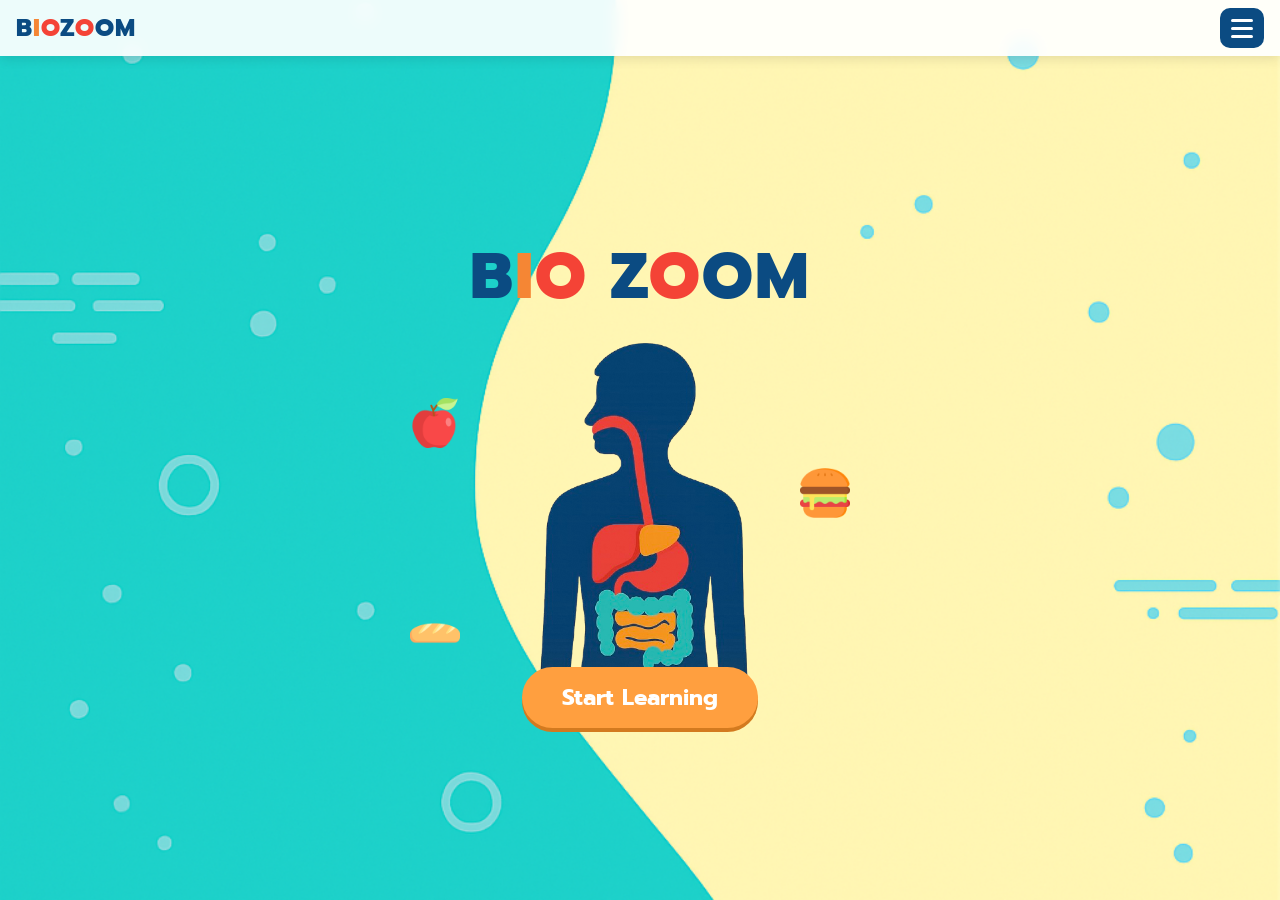
<file: index.html>
<!DOCTYPE html>
<html lang="th">
<head>
  <meta charset="UTF-8">
  <meta name="viewport" content="width=device-width, initial-scale=1.0">
  <title>BIOZOOM</title>
  <link href="https://fonts.googleapis.com/css2?family=Prompt:wght@400;600;800&display=swap" rel="stylesheet">
  <link rel="stylesheet" href="css/style.css">
</head>
<body>
  <div class="container">
    <header>
      <h1><span>B</span><span>I</span><span>O</span> <span>Z</span><span>O</span><span>O</span><span>M</span></h1>
    </header>

    <img src="assets/apple.png" alt="Apple" class="icon apple">
    <img src="assets/bread.png" alt="Bread" class="icon bread">
    <img src="assets/hamburger.png" alt="burger" class="icon burger">

    <main>
      <img src="assets/khon.png" alt="Digestive System Illustration" class="human">
      <button class="start-btn" onclick="location.href='pizza.html'">Start Learning</button>
    </main>
  </div>

<script src="js/nav.js"></script>
</body>
</html>
</file>
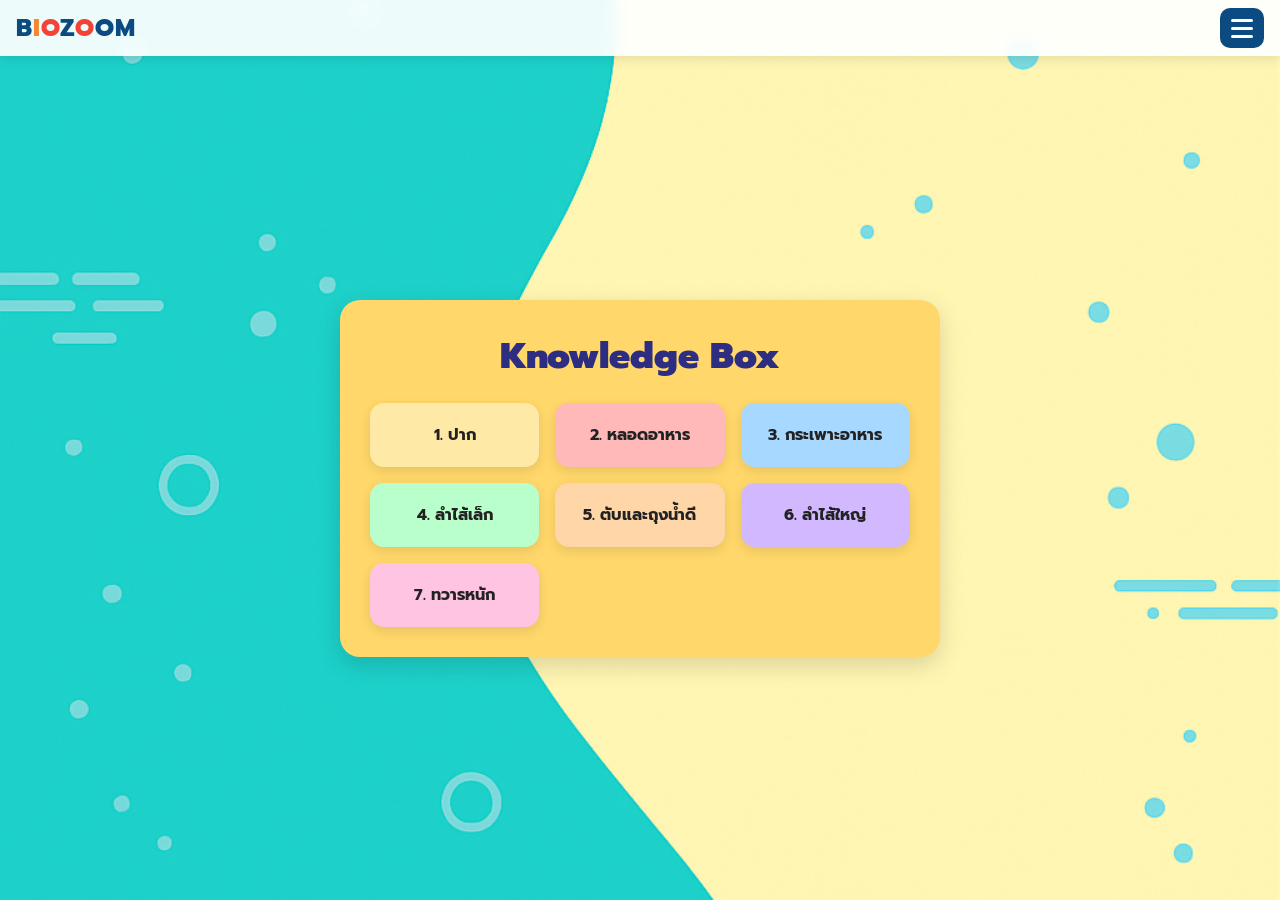
<file: KnowledgeBox.html>
<!DOCTYPE html>
<html lang="th">
<head>
  <meta charset="UTF-8">
  <meta name="viewport" content="width=device-width, initial-scale=1.0">
  <title>BIOZOOM – Knowledge Box</title>
  <link href="https://fonts.googleapis.com/css2?family=Prompt:wght@500;700;900&display=swap" rel="stylesheet">
  <link rel="stylesheet" href="css/style.css">
</head>
<body>
  <div class="card">
    <h1>Knowledge Box</h1>
    <div class="grid">
      <a href="page.html?fact=0" class="box">1. ปาก</a>
      <a href="page.html?fact=1" class="box">2. หลอดอาหาร</a>
      <a href="page.html?fact=2" class="box">3. กระเพาะอาหาร</a>
      <a href="page.html?fact=3" class="box">4. ลำไส้เล็ก</a>
      <a href="page.html?fact=4" class="box">5. ตับและถุงน้ำดี</a>
      <a href="page.html?fact=5" class="box">6. ลำไส้ใหญ่</a>
      <a href="page.html?fact=6" class="box">7. ทวารหนัก</a>
    </div>
  </div>
<script src="js/nav.js"></script>
</body>
</html>
</file>
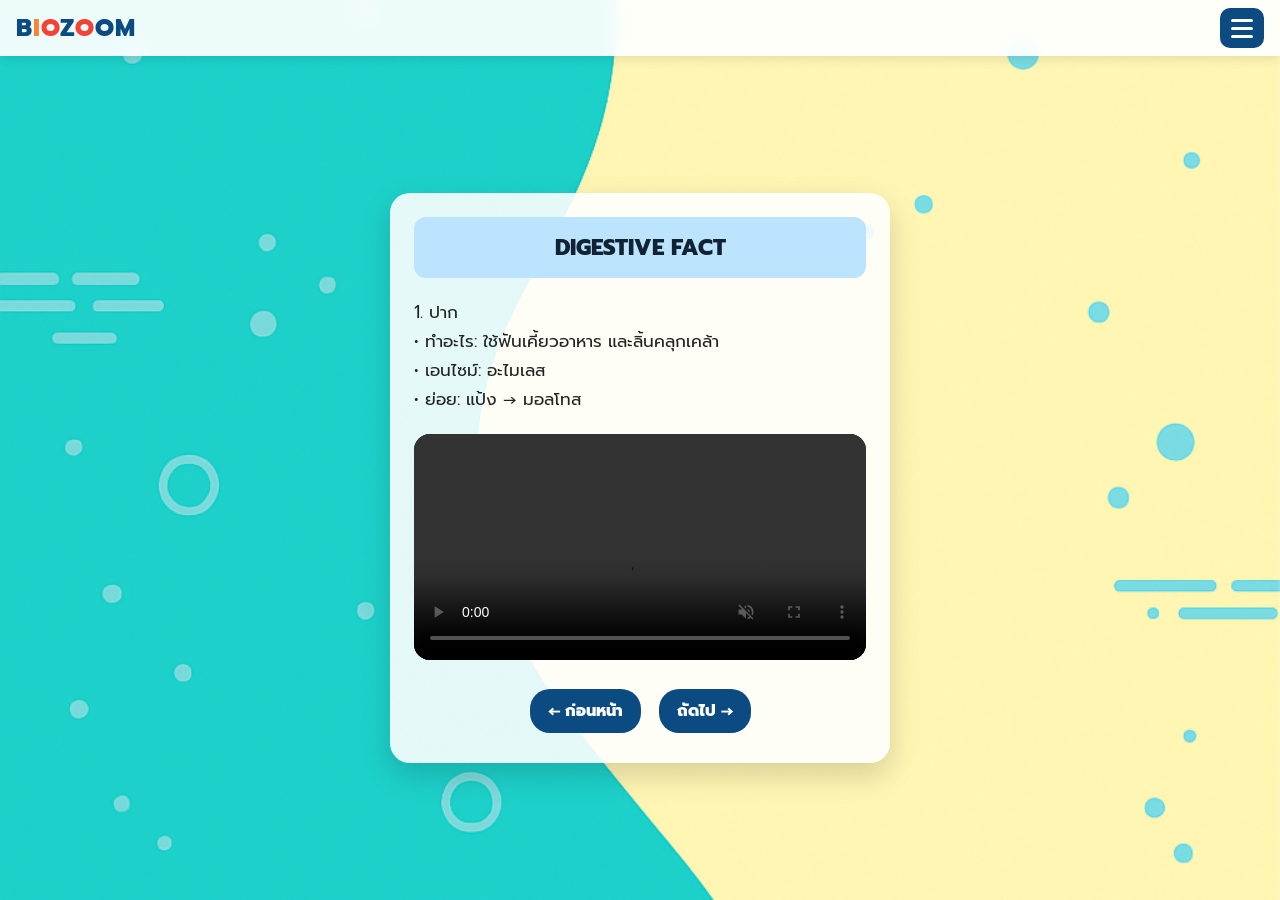
<file: page.html>
<!DOCTYPE html>
<html lang="th">
<head>
  <meta charset="UTF-8">
  <meta name="viewport" content="width=device-width, initial-scale=1.0">
  <title>BIOZOOM – Digestive Play</title>
  <link href="https://fonts.googleapis.com/css2?family=Prompt:wght@400;600;800&display=swap" rel="stylesheet">
  <link rel="stylesheet" href="css/style.css">
  <style>.quiz-box{display:none}</style>
</head>
<body>
  <div class="knowledge-box" id="factBox">
    <div class="title">DIGESTIVE FACT</div>
    <div class="fact" id="fact"></div>
    <div class="video-box">
      <video id="video" controls playsinline muted>
        <source type="video/mp4">
        เบราว์เซอร์นี้ไม่รองรับวิดีโอ
      </video>
    </div>
    <div class="nav-container">
      <button class="nav-btn" onclick="location.href='index.html'">← ก่อนหน้า</button>
      <button class="nav-btn" onclick="goQuiz()">ถัดไป →</button>
    </div>
  </div>

  <div class="quiz-box" id="quizBox">
    <div class="title">DIGESTIVE QUIZ</div>
    <div class="question"></div>
    <button class="option"></button>
    <button class="option"></button>
    <button class="option"></button>
    <div style="margin-top:16px;">
      <button class="nav-btn" onclick="showFact(factIndex)">← ย้อนกลับ</button>
      <button class="next-btn" id="nextBtn">ถัดไป →</button>
    </div>
  </div>

<script src="js/data.js"></script>
<div id="feedback"></div>
<script src="js/feedback.js"></script>
<script src="js/nav.js"></script>
<script>
const QUIZ_PER_FACT = 3;
let factIndex = 0, quizIndex = 0;

const factBox = document.getElementById("factBox");
const factEl = document.getElementById("fact");
const videoEl = document.getElementById("video");
const quizBox = document.getElementById("quizBox");
const questionEl = quizBox.querySelector(".question");
const optionEls = quizBox.querySelectorAll(".option");
const nextBtn = document.getElementById("nextBtn");

function showFact(i){
  factIndex = i;
  factEl.textContent = FACTS[i].fact;
  videoEl.querySelector("source").src = FACTS[i].video;
  videoEl.load();
  factBox.style.display = "block";
  quizBox.style.display = "none";
}

function goQuiz(){
  quizIndex = factIndex * QUIZ_PER_FACT;
  loadQuiz();
  factBox.style.display = "none";
  quizBox.style.display = "block";
}

function loadQuiz(){
  const q = QUIZ[quizIndex];
  questionEl.textContent = q.q;
  optionEls.forEach((btn, i) => {
    btn.textContent = q.opts[i] || "";
    btn.style.display = q.opts[i] ? "block" : "none";
    btn.disabled = false;
    btn.style.background = "#0b4b82";
    btn.onclick = () => checkAnswer(btn, q.ans);
  });
  hideFeedback();
  nextBtn.style.display = "none";
}

function checkAnswer(btn, correct){
  const ok = btn.textContent === correct;
  revealAnswer(optionEls, correct, btn);
  showFeedback(ok, ok ? "ถูกต้อง" : "ยังไม่ถูก");
  nextBtn.style.display = "inline-block";
}

nextBtn.addEventListener("click", () => {
  quizIndex++;
  if (quizIndex % QUIZ_PER_FACT === 0){
    if (factIndex < FACTS.length - 1){
      showFact(factIndex + 1);
    } else {
      questionEl.textContent = "จบทั้งหมดแล้ว";
      optionEls.forEach(b => b.style.display = "none");
      hideFeedback();
      nextBtn.style.display = "none";
    }
  } else {
    loadQuiz();
  }
});

// open the fact given in the URL (?fact=0..6)
const idx = parseInt(new URLSearchParams(location.search).get("fact"));
showFact(!isNaN(idx) && idx >= 0 && idx < FACTS.length ? idx : 0);
</script>
</body>
</html>
</file>
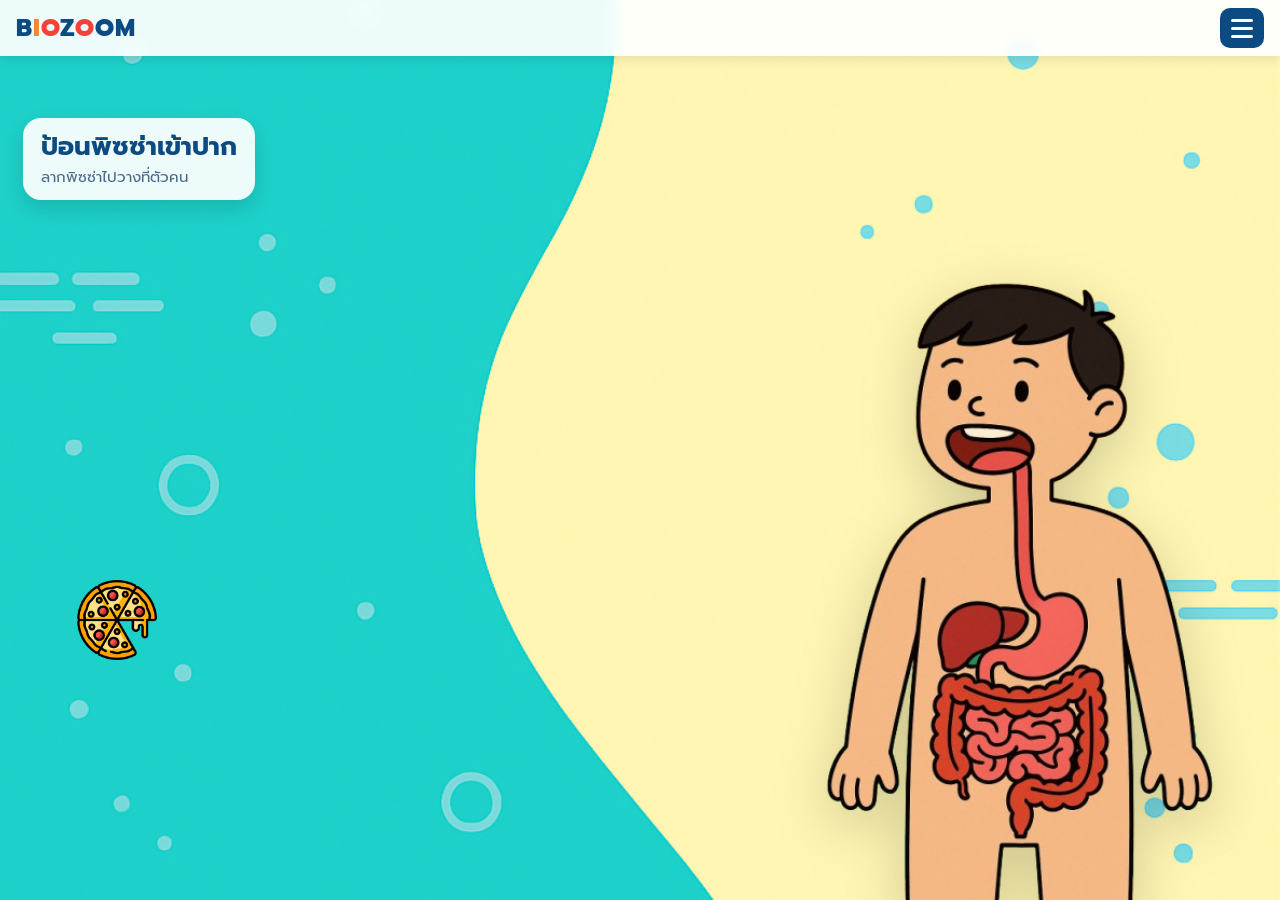
<file: pizza.html>
<!DOCTYPE html>
<html lang="th">
<head>
  <meta charset="UTF-8" />
  <meta name="viewport" content="width=device-width, initial-scale=1.0"/>
  <title>BIOZOOM – Page 2</title>
  <link href="https://fonts.googleapis.com/css2?family=Prompt:wght@400;600;800&display=swap" rel="stylesheet">
  <style>
    *{margin:0;padding:0;box-sizing:border-box}

    body{
      font-family:'Prompt',sans-serif;
      min-height:100vh;
      display:flex; align-items:center; justify-content:flex-end;
      background:url("assets/bg.png") no-repeat center center/cover,
                 linear-gradient(105deg,#66cfc8 0 38%,#fdf4bf 38% 100%);
    }

    .stage{
      position:relative;
      width:min(1280px,100%);
      height:100vh;
      border-radius:clamp(20px,3vw,36px);
      overflow:hidden;
      margin-left:auto;
    }

    /* logo: click to go home */
    .logo{
      position:absolute;
      top:clamp(12px,1.6vw,24px);
      left:clamp(12px,1.8vw,28px);
      font-weight:800;
      letter-spacing:2px;
      text-transform:uppercase;
      font-size:clamp(42px,6vw,68px);
      color:rgba(255,255,255,.32);
      cursor:pointer;
      -webkit-user-select:none;
      user-select:none;
      z-index:10;
    }

    .human{
      position:absolute;
      right:clamp(30px,4vw,40px);
      bottom:-20px;
      display:block;
      width:clamp(350px, 38vw, 440px);
      max-height:100%;
      object-fit:contain;
      filter:drop-shadow(0 16px 28px rgba(0,0,0,.18));
      z-index:2;
      pointer-events:none;
    }

    /* draggable pizza */
    #food{
      position:absolute;
      width:80px;      /* was clamp(80px,8vw,10px): max < min, so it always rendered 80px */
      left:clamp(40px,6vw,80px);
      bottom:240px;    /* was clamp(240px,18vh,180px): same issue, always 240px */
      cursor:grab;
      transform:translate3d(0,0,0);
      will-change:transform;
      touch-action:none;
      z-index:4;
      transition:filter .2s;
    }
    #food.dragging{ cursor:grabbing; filter:none; }
    #food.resetting{ transition: transform .3s ease, filter .2s; }

    /* instruction */
    .hint{
      position:absolute;
      top:clamp(78px,10vw,118px);
      left:clamp(12px,1.8vw,28px);
      max-width:min(300px,60vw);
      background:rgba(255,255,255,.92);
      color:#0b4b82;
      padding:12px 18px;
      border-radius:18px;
      box-shadow:0 8px 20px rgba(0,0,0,.14);
      z-index:10;
      pointer-events:none;
    }
    .hint b{display:block;font-size:clamp(20px,2.4vw,26px);line-height:1.3}
    .hint span{display:block;font-size:15px;color:#4a6a8a;margin-top:2px}

    body.has-bar{padding-top:0}

    @media (max-width: 860px){
      body{ justify-content:flex-end; }
      .stage{ width:100%; height:100vh; margin-left:auto; border-radius:0; }
      .human{ right:clamp(8px,3vw,16px); width:min(350px, 62vw); max-height:none; }
    }
  </style>
</head>
<body>
  <main class="stage" id="stage">
    <div class="hint"><b>ป้อนพิซซ่าเข้าปาก</b><span>ลากพิซซ่าไปวางที่ตัวคน</span></div>

    <img src="assets/aaa.png" alt="Digestive System" id="human" class="human"/>
    <img src="assets/pizza-2.png" id="food" alt="Pizza">
  </main>

  <script src="js/nav.js"></script>
  <script>
  (function(){
    const stage = document.getElementById('stage');
    const food  = document.getElementById('food');
    const human = document.getElementById('human');

    const normalSrc = 'assets/pizza-2.png';
    const afterClickSrc = 'assets/pizza.png';

    let dragging = false;
    let startX = 0, startY = 0;
    let offX = 0, offY = 0;
    let stageRect = null;

    function resetPizza(){
      food.classList.add("resetting");
      food.src = normalSrc;
      offX = 0;
      offY = 0;
      food.style.transform = "translate(0,0)";
      setTimeout(()=> food.classList.remove("resetting"), 300);
    }

    function pointerDown(e){
      // swap image when dragging starts
      if (food.src.indexOf('pizza.png') === -1) food.src = afterClickSrc;

      dragging = true;
      food.classList.add('dragging');
      stageRect = stage.getBoundingClientRect();

      startX = e.clientX - stageRect.left - offX;
      startY = e.clientY - stageRect.top  - offY;

      e.preventDefault();
    }

    function pointerMove(e){
      if(!dragging) return;
      offX = e.clientX - stageRect.left - startX;
      offY = e.clientY - stageRect.top  - startY;
      food.style.transform = `translate(${offX}px, ${offY}px)`;
    }

    function pointerUp(){
      // FIX: ignore pointerup events that did not come from dragging the pizza
      // (before, tapping anywhere could trigger a redirect on small screens)
      if(!dragging) return;
      dragging = false;
      food.classList.remove('dragging');

      const f = food.getBoundingClientRect();
      const h = human.getBoundingClientRect();

      // FIX: use the pizza's center point instead of any edge overlap
      const cx = f.left + f.width / 2;
      const cy = f.top  + f.height / 2;
      const inside = cx > h.left && cx < h.right && cy > h.top && cy < h.bottom;

      if(inside){
        window.location.href = "page.html";
      } else {
        resetPizza();
      }
    }

    window.goHome = function(){
      window.location.href = "index.html";
    }

    food.addEventListener('pointerdown', pointerDown);
    window.addEventListener('pointermove', pointerMove);
    window.addEventListener('pointerup', pointerUp);
    window.addEventListener('pointercancel', pointerUp);

    window.addEventListener('load', resetPizza);
  })();
  </script>
</body>
</html>
</file>
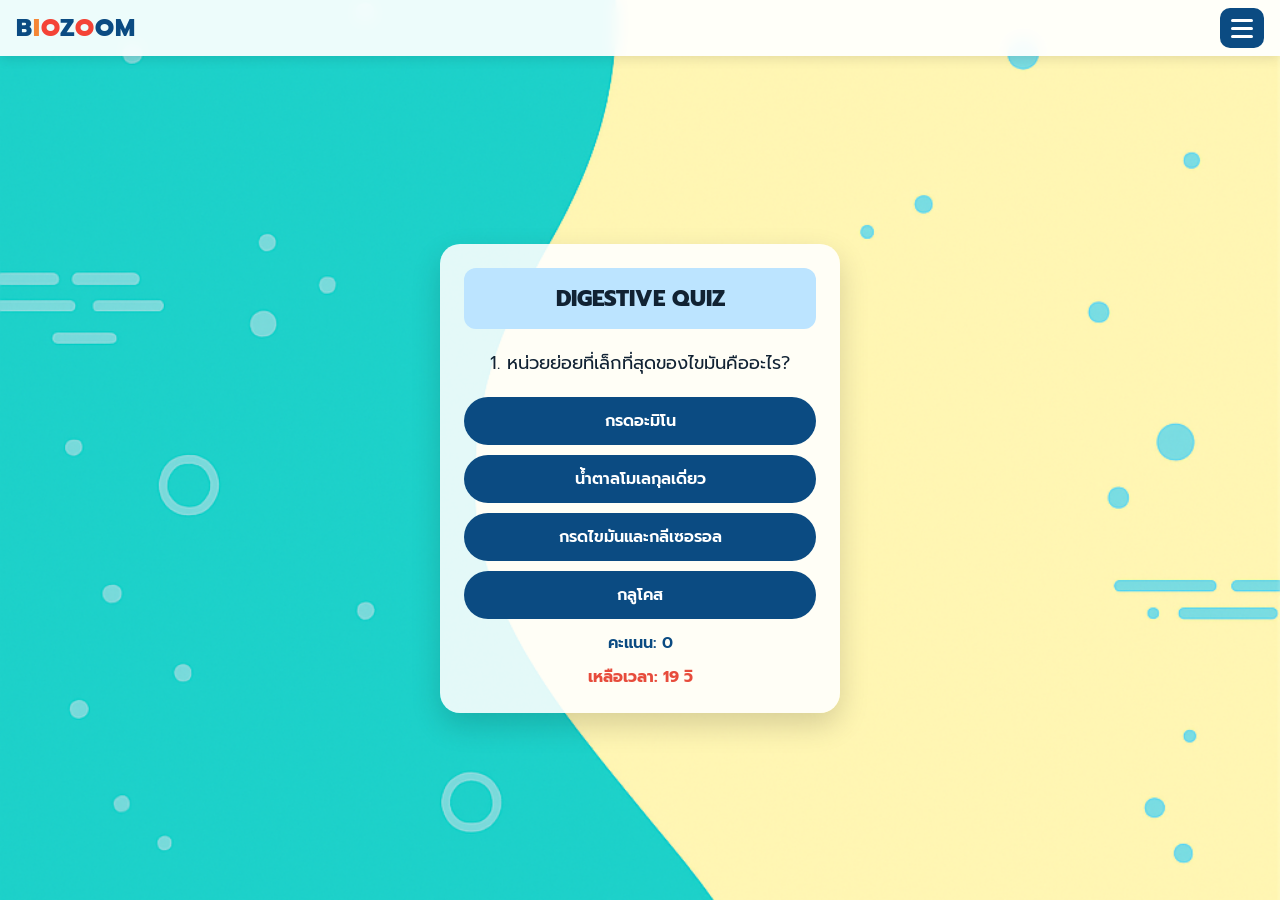
<file: quiz.html>
<!DOCTYPE html>
<html lang="th">
<head>
  <meta charset="UTF-8">
  <meta name="viewport" content="width=device-width, initial-scale=1.0">
  <title>BIOZOOM – Quiz</title>
  <link href="https://fonts.googleapis.com/css2?family=Prompt:wght@400;600;800&display=swap" rel="stylesheet">
  <link rel="stylesheet" href="css/style.css">
</head>
<body>
  <div class="quiz-box" id="quizBox">
    <div class="title">DIGESTIVE QUIZ</div>
    <div class="question"></div>
    <button class="option" aria-label="ตัวเลือก 1"></button>
    <button class="option" aria-label="ตัวเลือก 2"></button>
    <button class="option" aria-label="ตัวเลือก 3"></button>
    <button class="option" aria-label="ตัวเลือก 4"></button>
    <button class="next-btn" id="nextBtn">ถัดไป →</button>
    <div class="score" id="scoreBox">คะแนน: 0</div>
    <div class="timer" id="timerBox"></div>
  </div>

<script src="js/data.js"></script>
<div id="feedback"></div>
<script src="js/feedback.js"></script>
<script src="js/nav.js"></script>
<script>
const TIME_LIMIT = 20;
let current = 0, score = 0, timer, timeLeft = TIME_LIMIT;

const questionEl = document.querySelector(".question");
const optionEls = document.querySelectorAll(".option");
const nextBtn = document.getElementById("nextBtn");
const scoreBox = document.getElementById("scoreBox");
const timerBox = document.getElementById("timerBox");

function renderTimer(){ timerBox.textContent = "เหลือเวลา: " + timeLeft + " วิ"; }

function startTimer(){
  clearInterval(timer);
  timeLeft = TIME_LIMIT;
  renderTimer();
  timer = setInterval(() => {
    timeLeft--;
    renderTimer();
    if (timeLeft <= 0){ clearInterval(timer); timeUp(); }
  }, 1000);
}

function timeUp(){
  const correct = QUIZ_HARD[current].ans;
  revealAnswer(optionEls, correct, null);
  showFeedback(false, "หมดเวลา");
  nextBtn.style.display = "inline-block";
}

function loadQuiz(){
  const q = QUIZ_HARD[current];
  questionEl.textContent = (current + 1) + ". " + q.q;
  optionEls.forEach((btn, i) => {
    btn.textContent = q.opts[i] || "";
    btn.style.display = q.opts[i] ? "block" : "none";
    btn.disabled = false;
    btn.style.background = "#0b4b82";
    btn.onclick = () => checkAnswer(btn, q.ans);
  });
  hideFeedback();
  nextBtn.style.display = "none";
  startTimer();
}

function checkAnswer(btn, correct){
  clearInterval(timer);
  const ok = btn.textContent === correct;
  revealAnswer(optionEls, correct, btn);
  if (ok){
    score++;
    scoreBox.textContent = "คะแนน: " + score;
  }
  showFeedback(ok, ok ? "ถูกต้อง" : "ยังไม่ถูก");
  nextBtn.style.display = "inline-block";
}

nextBtn.addEventListener("click", () => {
  current++;
  if (current < QUIZ_HARD.length){
    loadQuiz();
  } else {
    questionEl.textContent = "จบควิซแล้ว\nคุณได้ " + score + " / " + QUIZ_HARD.length + " คะแนน";
    optionEls.forEach(b => b.style.display = "none");
    hideFeedback();
    nextBtn.style.display = "none";
    timerBox.style.display = "none";
    const homeBtn = document.createElement("button");
    homeBtn.textContent = "กลับหน้าแรก";
    homeBtn.className = "nav-btn";
    homeBtn.onclick = () => location.href = "index.html";
    document.getElementById("quizBox").appendChild(homeBtn);
  }
});

loadQuiz();
</script>
</body>
</html>
</file>
<file: css/style.css>
/* BIOZOOM shared styles */
*{margin:0;padding:0;box-sizing:border-box}

body{
  font-family:'Prompt',sans-serif;
  min-height:100vh;
  display:flex;justify-content:center;align-items:center;
  padding:16px;
  /* gradient is a fallback if assets/bg.png is missing */
  background:url("../assets/bg.png") no-repeat center center/cover,
             linear-gradient(105deg,#66cfc8 0 38%,#fdf4bf 38% 100%);
}

/* ===== HOME ===== */
.container{text-align:center;width:100%;max-width:480px;padding:20px;position:relative}
header h1{font-size:4rem;font-weight:800;letter-spacing:2px}
header h1 span:nth-child(1),header h1 span:nth-child(4),header h1 span:nth-child(6),header h1 span:nth-child(7){color:#0b4b82}
header h1 span:nth-child(2){color:#f58634}
header h1 span:nth-child(3),header h1 span:nth-child(5){color:#f44336}
.human{width:100%;height:auto;max-width:250px;display:block;margin:0 auto -10px}
.start-btn{position:relative;z-index:5;background:#ff9f3f;color:#fff;font:bold 1.4rem 'Prompt',sans-serif;padding:14px 40px;border:none;border-radius:50px;cursor:pointer;box-shadow:0 4px 0 #d37a1f;transition:all .2s ease-in-out}
.start-btn:hover{transform:translateY(-3px);box-shadow:0 6px 0 #b3621d}
.icon{position:absolute;width:50px;height:auto}
.apple{top:190px;left:10px}.burger{top:260px;right:30px}.bread{top:400px;left:10px}

/* ===== KNOWLEDGE BOX ===== */
.card{width:95%;max-width:600px;background:#ffd76a;border-radius:20px;padding:30px;text-align:center;box-shadow:0 8px 24px rgba(0,0,0,.15)}
.card h1{font-size:2.2rem;color:#2d2d82;font-weight:900;margin-bottom:20px}
.grid{display:grid;grid-template-columns:repeat(auto-fit,minmax(160px,1fr));gap:16px}
.box{border-radius:14px;padding:20px 10px;font-weight:bold;font-size:1rem;color:#222;box-shadow:0 4px 12px rgba(0,0,0,.1);transition:transform .2s;cursor:pointer;text-decoration:none;display:block}
.box:hover{transform:translateY(-4px)}
.box:nth-child(1){background:#ffe9a7}.box:nth-child(2){background:#ffb9b9}.box:nth-child(3){background:#a7d8ff}
.box:nth-child(4){background:#b9ffcb}.box:nth-child(5){background:#ffd6a7}.box:nth-child(6){background:#d2b9ff}.box:nth-child(7){background:#ffc4e1}

/* ===== FACT + QUIZ ===== */
.knowledge-box,.quiz-box{background:rgba(255,255,255,.88);border-radius:20px;padding:24px;box-shadow:0 12px 30px rgba(0,0,0,.16)}
.knowledge-box{width:min(500px,92vw);text-align:left}
.quiz-box{width:min(400px,92vw);text-align:center}
.title{background:#bce4ff;padding:14px;border-radius:12px;font-weight:800;font-size:22px;margin-bottom:20px;color:#123;text-align:center}
.fact{font-size:17px;line-height:1.7;margin-bottom:20px;color:#222;white-space:pre-line}
.video-box video{width:100%;max-height:260px;border-radius:16px;object-fit:cover;background:#000}
.nav-container{margin-top:16px;text-align:center}
.nav-btn{margin:6px;padding:10px 18px;border:none;border-radius:20px;font:800 1rem 'Prompt',sans-serif;background:#0b4b82;color:#fff;cursor:pointer}
.nav-btn:hover{background:#ff6f61}
.question{font-size:18px;margin-bottom:20px;color:#123;white-space:pre-line}
.option{display:block;width:100%;margin:10px 0;padding:12px;border-radius:24px;font:600 16px 'Prompt',sans-serif;border:none;cursor:pointer;background:#0b4b82;color:#fff;transition:transform .08s ease}
.option:active{transform:scale(.97)}
.next-btn{display:none;margin-top:16px;padding:10px 18px;border:none;border-radius:20px;font:800 1rem 'Prompt',sans-serif;background:#ff6f61;color:#fff;cursor:pointer}
.score{margin-top:12px;font-weight:600;color:#0b4b82}
.timer{margin-top:10px;font-weight:700;color:#e74c3c}
</file>
